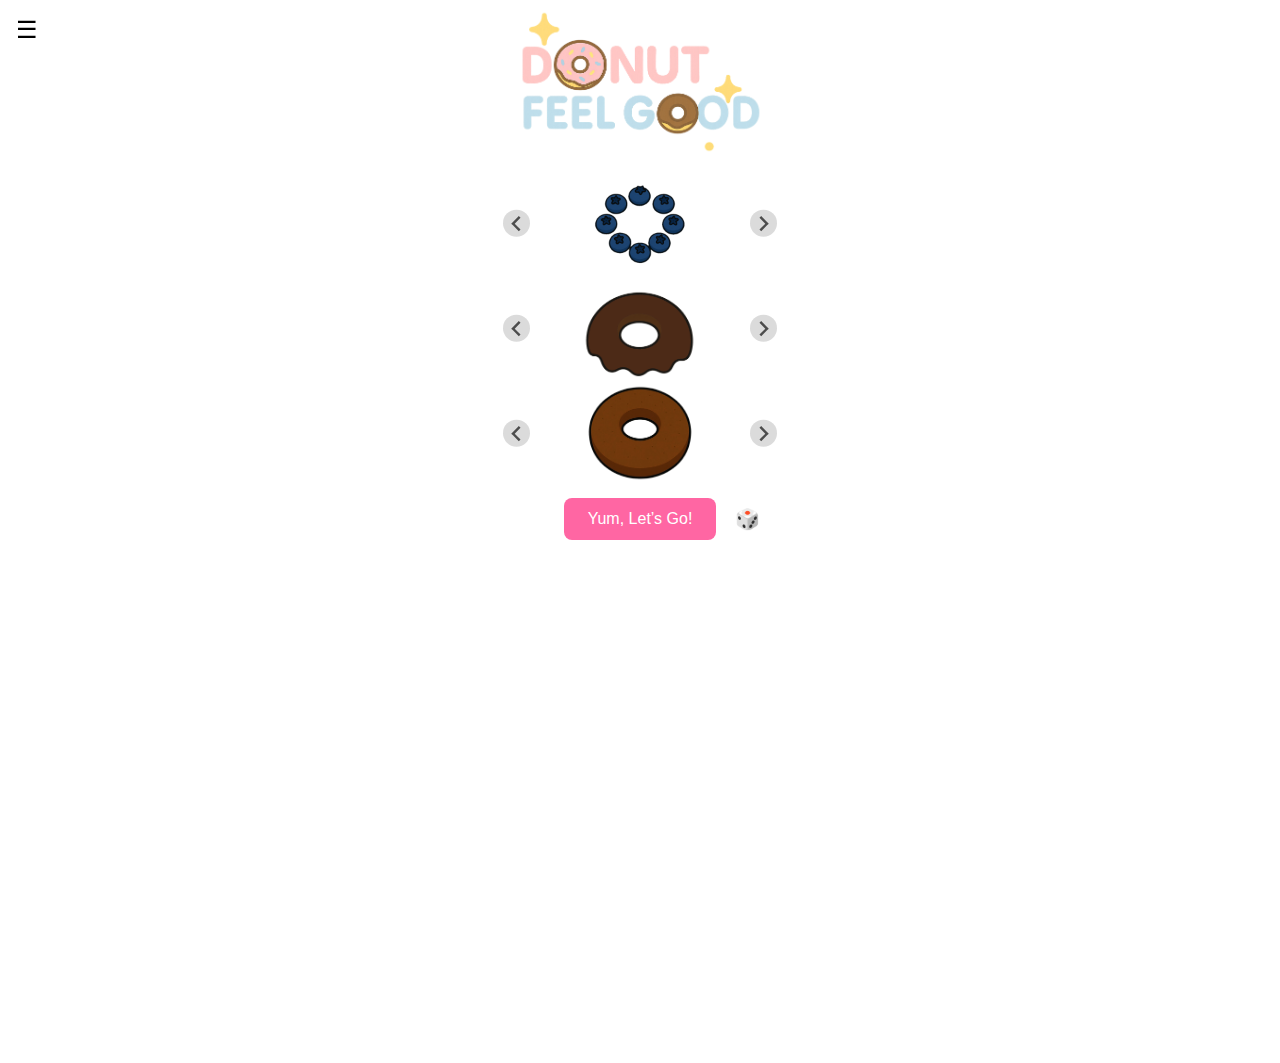
<file: donut-builder.html>
<!DOCTYPE html>
<script>
  document.addEventListener('DOMContentLoaded', function () {
    const toggleButton = document.getElementById('menu-toggle');
    const sideMenu = document.getElementById('side-menu');

    toggleButton.addEventListener('click', function () {
      sideMenu.classList.toggle('open');
    });
  });
</script>
<html lang="en">
<head>
  <meta charset="UTF-8" />
  <meta name="viewport" content="width=device-width, initial-scale=1.0" />
  <title>Donut Carousel</title>
  <link rel="stylesheet" href="https://cdn.jsdelivr.net/npm/@splidejs/splide@4.1.3/dist/css/splide.min.css" />
  <link rel="stylesheet" href="global.css" />
  <link rel="stylesheet" href="donut-builder.css" />
  
  <link href="https://fonts.googleapis.com/css2?family=Baloo+2&display=swap" rel="stylesheet" />
  
</head>
<body>

  <button id="menu-toggle" class="burger-button">☰</button>
  <div id="side-menu" class="side-menu">
    <ul>
      <li><a href="index.html">🍩 Today's Mood</a></li>
      <li><a href="history.html">📖 Sealed Boxes of Feelings </a></li>
      <li><a href="donut-builder.html">🎨 Make Your Own Donut</a></li>
      <li><a href="cleanup.html">Look at Saved Donuts</a></li>
        <li><a href="donut_mood_info.html">The Science</a></li>
    </ul>
  </div>

  <header class="logo-header">
    <img src="images/donut-logo.png" alt="Donut Feel Good logo" class="donut-logo" />
  </header>

<div class="carousel-container">
  <!-- Topping Carousel -->
  <div id="topping-carousel" class="splide">

<button id="edit-button" aria-label="Unlock" title="Click to edit" style="display: none;">
  <img src="assets/lock.png" alt="Unlock" />
</button>

    <div class="splide__track">
      <ul class="splide__list">
        <li class="splide__slide" data-shape="round"><img src="assets/topping1.png" alt="Topping 1" /></li>
        
        <li class="splide__slide" data-shape="round"><img src="assets/topping2.png" alt="Topping 2" /></li>
        <li class="splide__slide" data-shape="round"><img src="assets/topping3.png" alt="Topping 3" /></li>
           <li class="splide__slide" data-shape="round"><img src="assets/topping4.png" alt="Topping 3" /></li>
                
      </ul>
    </div>
  </div>

  <!-- Glaze Carousel -->
  <div id="glaze-carousel" class="splide">
    <div class="splide__track">
      <ul class="splide__list">
        <li class="splide__slide" data-shape="round"><img src="assets/glaze1.png" alt="Glaze 1" /></li>
        <li class="splide__slide" data-shape="round"><img src="assets/glaze2.png" alt="Glaze 2" /></li>
        <li class="splide__slide" data-shape="round"><img src="assets/glaze3.png" alt="Glaze 3" /></li>
                <li class="splide__slide" data-shape="round"><img src="assets/glaze4.png" alt="Glaze 4" /></li>
        <li class="splide__slide" data-shape="round"><img src="assets/glaze5.png" alt="Glaze 5" /></li>
             <li class="splide__slide" data-shape="round"><img src="assets/glaze6.png" alt="Glaze 6" /></li>
      </ul>
    </div>
  </div>

  <!-- Base Carousel -->
<div id="base-carousel" class="splide">
  <div class="splide__track">
    <ul class="splide__list">
      <li class="splide__slide" data-shape="round"><img src="assets/base1.png" alt="Donut Base 1" /></li>
      <li class="splide__slide" data-shape="long"><img src="assets/bar-base1.png" alt="Bar Base 1" /></li>
      <li class="splide__slide" data-shape="long"><img src="assets/bar-base2.png" alt="Bar Base 2" /></li>
      <li class="splide__slide" data-shape="round"><img src="assets/base2.png" alt="Donut Base 2" /></li>
      <li class="splide__slide" data-shape="round"><img src="assets/base3.png" alt="Donut Base 3" /></li>
    </ul>
  </div>


</div>
  <!-- Attach donut details here -->
<div id="donut-details" class="donut-details" style="display: none;">
<div class="name-wrapper">
  <input type="text" id="donut-name" maxlength="15" placeholder="Name your donut" />
  <span id="char-count">0 / 15</span>
</div>

  <select id="donut-type">
    <option value="">- Choose a mood -</option>
    <option value="happy">😊 Happy</option>
    <option value="calm">😌 Calm</option>
    <option value="sad">😢 Sad</option>
    <option value="stressed">😰 Stressed</option>
    <option value="neutral">😐 Neutral</option>
    <option value="conflicted">🤯 Conflicted</option>
    <option value="dreamy">💭 Dreamy</option>
    <option value="surprise">😲 Surprise</option>
    <option value="angry">😠 Angry</option>
    <option value="tired">🥱 Tired</option>
  </select>


<div id="save-warning" style="display:none; color: red; font-weight: bold;">
  🎒 Donut display is full! Delete some saved donuts to add new ones.
</div>

  <div id="save-wrapper">
    <button id="saveDonut"> Save to Display </button>
  </div>
</div>

<!-- Action Buttons -->
<div class="button-row">
  <div class="main-button-wrapper">
    <button id="confirm-button">Yum, Let’s Go!</button>
  </div>
  <button id="dice-button" aria-label="Randomize" title="Randomize">🎲</button>
</div>

<canvas id="donutCanvas" width="300" height="300" style="display:none;"></canvas>
<div id="donutGallery"></div>

  <script src="https://cdn.jsdelivr.net/npm/@splidejs/splide@4.1.3/dist/js/splide.min.js"></script>
  <script src="donut-builder.js"></script>
</body>
</html>
</file>
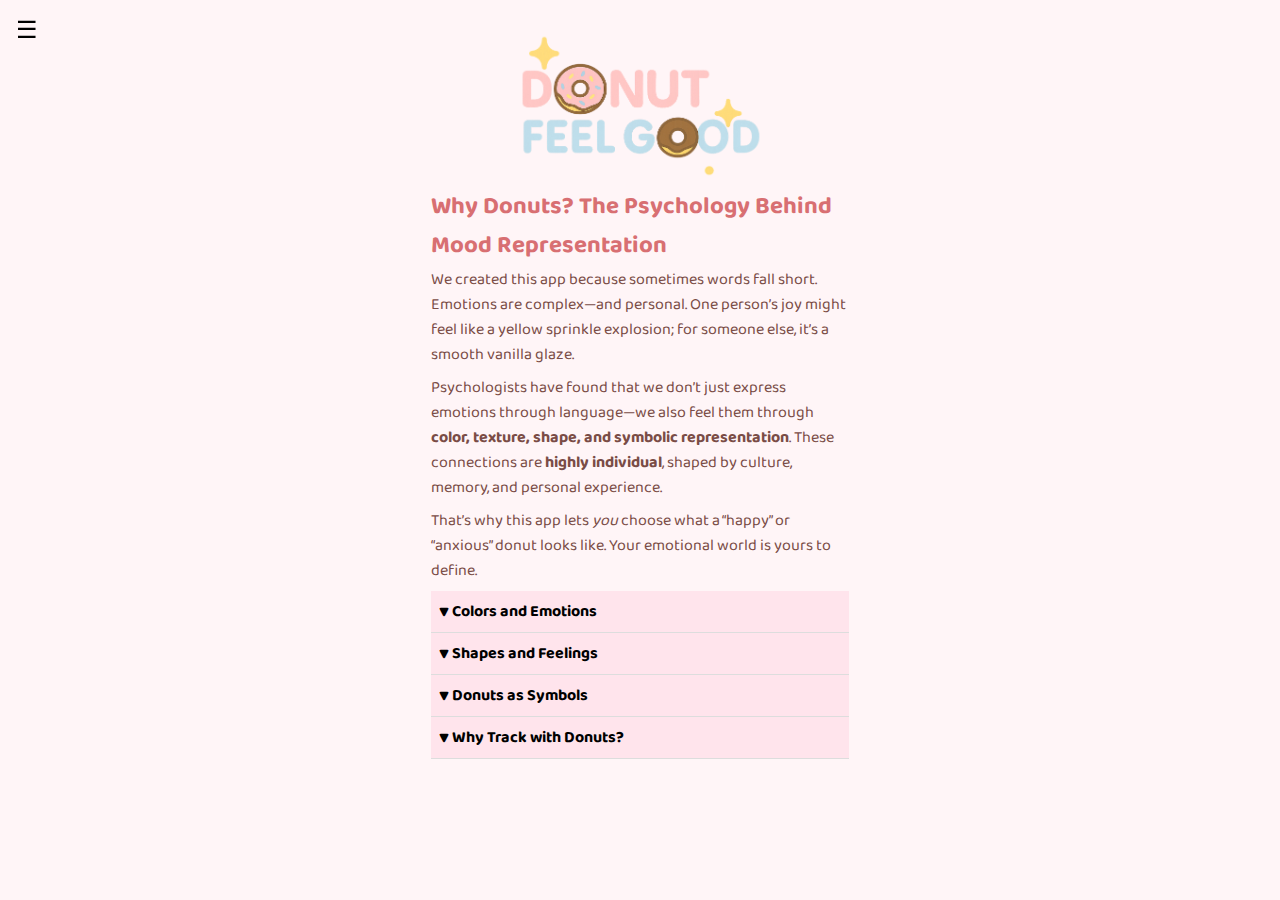
<file: donut_mood_info.html>
<html lang="en">
<head>
  <meta charset="UTF-8" />
  <meta name="viewport" content="width=device-width, initial-scale=1.0" />
  <title>Why Donuts? - The Psychology Behind the App</title>
  <link rel="stylesheet" href="global.css" />
    <link rel="stylesheet" href="donut-info.css" />
  <link href="https://fonts.googleapis.com/css2?family=Baloo+2&display=swap" rel="stylesheet" />
</head>
<body>
    <div class="page-wrapper">

  <button id="menu-toggle" class="burger-button">☰</button>
  <div id="side-menu" class="side-menu">
    <ul>
      <li><a href="index.html">🍩 Today's Mood</a></li>
      <li><a href="history.html">📖 Sealed Boxes of Feelings </a></li>
      <li><a href="donut-builder.html">🎨 Make Your Own Donut</a></li>
      <li><a href="cleanup.html">Look at Saved Donuts</a></li>
      <li><a href="donut_mood_info.html">The Science</a></li>
    </ul>
  </div>
  
    <header class="logo-header">
    <img src="images/donut-logo.png" alt="Donut Feel Good logo" class="donut-logo" />
  </header>

  
  <h1>Why Donuts? The Psychology Behind Mood Representation</h1>

<p>We created this app because sometimes words fall short. Emotions are complex—and personal. One person’s joy might feel like a yellow sprinkle explosion; for someone else, it’s a smooth vanilla glaze.</p>
<p>Psychologists have found that we don’t just express emotions through language—we also feel them through <strong>color, texture, shape, and symbolic representation</strong>. These connections are <strong>highly individual</strong>, shaped by culture, memory, and personal experience.</p>
<p>That’s why this app lets <em>you</em> choose what a “happy” or “anxious” donut looks like. Your emotional world is yours to define.</p>

<button class="accordion-header"><span class="arrow">▼</span> Colors and Emotions</button>
<div class="accordion-body">
  <p>Colors have long been associated with emotions—think of <em>“feeling blue”</em> or <em>“seeing red.”</em> However, these associations are not universal; they vary significantly across individuals and cultures.</p>

  <h3>Individual Differences</h3>
  <p>Research indicates that personal experiences, cultural backgrounds, and individual perceptions influence how we associate colors with emotions. For instance, while many might associate the color red with love or anger, others might connect it to excitement or danger based on personal experiences.</p>

  <h3>Cultural Variations</h3>
  <p>A study involving participants from 31 countries found both similarities and differences in color-emotion associations. While some associations, like pink with love and pleasure, were common, others varied. For example, red was linked to joy and amusement by Chinese participants but associated with fear by Nigerian participants<sup>[1]</sup>.</p>

  <p>Another study focusing on the Eastern Arabian Gulf culture found that white was associated with feelings of cleanliness and relaxation, while black was linked to heaviness and tension<sup>[2]</sup>.</p>

  <h3>Examples Across Cultures</h3>
  <ul>
    <li><strong>Black</strong>: Mourning or grief in Western cultures; power and elegance in Japan.</li>
    <li><strong>White</strong>: Purity in the West; mourning and funerals in many East Asian cultures.</li>
    <li><strong>Red</strong>: Danger or aggression in Western contexts; luck, happiness, and celebration in China.</li>
    <li><strong>Blue</strong>: Sadness in the U.S. (“feeling blue”); spirituality and protection in Middle Eastern cultures.</li>
    <li><strong>Yellow</strong>: Happiness and warmth in the U.S.; jealousy in France; mourning in Egypt.</li>
    <li><strong>Green</strong>: Envy in the West (“green with envy”); holiness and positivity in Islamic cultures.</li>
  </ul>

  <p>These examples highlight how emotion-color mappings are culturally constructed and emotionally personal.</p>

  <h3>Implications for Mood Representation</h3>
  <p>These findings underscore the importance of personalization in mood representation. In our app, allowing users to select colors that resonate with their personal feelings ensures a more accurate and meaningful emotional expression.</p>

  <h4>Sources</h4>
  <ol class="source-list">
    <li id="source1">
      Jonauskaite, D., et al. (2022). 
      <em>Cross-cultural patterns in color–emotion associations.</em> 
      Psychology of Aesthetics, Creativity, and the Arts. 
      <a href="https://www.psychologytoday.com/us/blog/color-psychology/202202/why-links-between-colors-and-emotions-may-be-universal" target="_blank">Read article</a>
    </li>
    <li id="source2">
      Al-Ayash, A., Kane, R. T., Smith, D., & Green-Armytage, P. (2016). 
      <em>The influence of color on emotion and physiological arousal: A cross-cultural comparison.</em> 
      ResearchGate. 
      <a href="https://www.researchgate.net/publication/295397639_A_Cross-cultural_study_of_emotional_Responses_on_Colours" target="_blank">Read article</a>
    </li>
  </ol>
</div>

<button class="accordion-header"><span class="arrow">▼</span> Shapes and Feelings</button>
<div class="accordion-body">
  <p>We don’t just feel colors—we respond emotionally to <strong>shapes</strong>. Psychological experiments show that <strong>soft, rounded shapes</strong> are generally associated with safety, happiness, and approachability, while <strong>angular or sharp shapes</strong> can induce feelings of alertness or even threat.</p>

  <p>One 2016 study using EEG confirmed that even basic geometric forms—like circles and triangles—can prime emotional responses before we’re even conscious of it<sup>[3]</sup>.</p>

  <p>Even young children tend to prefer soft curves to jagged edges. Shapes that are rounded, symmetrical, and familiar tend to elicit warmth and calm, while irregular or spiky shapes can produce discomfort<sup>[4]</sup>.</p>

  <h3>Cultural and Contextual Variation</h3>
  <p>While some shape-emotion patterns are widespread, emotional interpretation can vary across cultures:</p>
  <ul>
    <li><strong>Triangles</strong> pointing down often signal negativity in Western iconography, but upward-pointing triangles symbolize fire and aspiration in <strong>Hindu and Buddhist traditions</strong>.</li>
    <li><strong>Geometric tessellations</strong> in <strong>Islamic art</strong> are designed to evoke cosmic order and spiritual infinity—not abstraction or neutrality.</li>
    <li><strong>Spirals</strong>, which may feel chaotic in Western design, represent <strong>cycles of life and harmony</strong> in <strong>Celtic and Indigenous traditions</strong>.</li>
  </ul>

  <h3>So What Does This Have to Do with Donuts?</h3>
  <p>A lot, actually.</p>

  <p>When you choose a donut shape—round, bar, filled, twisted—you’re doing more than picking a dessert form. You’re tapping into a <strong>visual-emotional language</strong>. A smooth round donut might feel soft and nostalgic; a bar shape could feel more stable or plain; something chaotic or sprinkled might match a sense of joy or overstimulation.</p>

  <p>When users build their own donut, they’re shaping a metaphor for their feeling—not just describing it, but <strong>seeing</strong> it. That shape, whether chosen for its symmetry, simplicity, or emotional resonance, becomes a <strong>visual stand-in for a mood</strong>.</p>

  <h4>Sources</h4>
  <ol class="source-list">
    <li id="source3">
      Bertamini, M., Palumbo, L., Gheorghes, T. N., & Galatsidas, M. (2016). 
      <em>Affective Priming by Simple Geometric Shapes: Evidence from Event-Related Potentials.</em> 
      <a href="https://www.frontiersin.org/articles/10.3389/fpsyg.2016.00917/full" target="_blank">Read article</a>
    </li>
    <li id="source4">
      Bar, M., & Neta, M. (2006). 
      <em>Humans Prefer Curved Visual Objects.</em> 
      Psychological Science, 17(8), 645–648. 
      <a href="https://doi.org/10.1111/j.1467-9280.2006.01759.x" target="_blank">Read article</a>
    </li>
  </ol>
</div>
<button class="accordion-header"><span class="arrow">▼</span> Donuts as Symbols</button>
<div class="accordion-body">
  <p>The act of turning your emotions into symbols—a drawing, a color, a donut—isn’t just playful. It’s deeply psychological. This is known as <strong>symbolic encoding</strong>, and it plays a vital role in emotional development, communication, and regulation.</p>

  <h3>Symbolic Play and Development</h3>
  <p>In early childhood, symbolic play (pretending a block is a phone, or a crayon scribble is a storm) allows kids to externalize and work through big feelings safely. Research in <em>Topics in Language Disorders</em> shows that this kind of imaginative substitution builds empathy, self-regulation, and insight<sup>[5]</sup>.</p>

  <h3>Multiple Code Theory</h3>
  <p>Wilma Bucci’s <strong>Multiple Code Theory</strong> explains how we process emotions across three systems:</p>
  <ul>
    <li><strong>Subsymbolic</strong> (bodily sensations)</li>
    <li><strong>Nonverbal symbolic</strong> (images and metaphors)</li>
    <li><strong>Verbal symbolic</strong> (language)</li>
  </ul>
  <p>Using visual symbols like donuts lets users bridge the gap between felt experience and cognitive understanding—it gives form to a feeling<sup>[6]</sup>.</p>

  <h3>Donuts as Personal Symbols</h3>
  <p>In this app, the donut becomes a <strong>symbolic container</strong> for emotion. You’re not just picking a snack—you’re choosing a combination of shape, glaze, and topping that intuitively expresses how you feel <em>right now</em>. That symbolic act gives distance and clarity: <em>“I don’t know how to describe my mood—but it looks like this.”</em></p>
  <p>Because it’s visual, customizable, and metaphor-rich, a donut becomes a <strong>personalized emotional stand-in</strong>—a tool for naming feelings without needing the right words.</p>

  <h3>Affect Labeling: Naming Emotions Calms the Mind</h3>
  <p>Even naming an emotion helps us manage it. This process, called <strong>affect labeling</strong>, has been shown in fMRI studies to reduce amygdala activity (emotional reactivity) and increase prefrontal engagement (rational control). Simply put: turning a raw feeling into a symbol or label makes it less overwhelming<sup>[7][8]</sup>.</p>

  <h4>Sources</h4>
  <ol class="source-list">
    <li id="source5">
      Wieder, S., & Greenspan, S. I. (2017). 
      <em>The Power of Symbolic Play in Emotional Development Through the DIR Lens.</em> 
      Topics in Language Disorders, 37(3), 181–191. 
      <a href="https://journals.lww.com/topicsinlanguagedisorders/fulltext/2017/07000/the_power_of_symbolic_play_in_emotional.6.aspx" target="_blank">Read article</a>
    </li>
    <li id="source6">
      Bucci, W. (2002). 
      <em>The Referential Process, Consciousness, and the Sense of Self.</em> 
      Psychoanalytic Psychology, 19(4), 734–774. 
      <a href="https://pep-web.org/search/document/APA.047.0955A" target="_blank">Read article</a>
    </li>
    <li id="source7">
      Torre, J. B., et al. (2023). 
      <em>Affect Labeling Revisited: A Systematic Review and Meta-Analysis of the Neuroimaging Literature.</em> 
      Emotion Review, 15(1), 5–20. 
      <a href="https://journals.sagepub.com/doi/10.1177/1754073917742706" target="_blank">Read article</a>
    </li>
    <li id="source8">
      Burklund, L. J., et al. (2023). 
      <em>Neural Mechanisms of Affect Labeling.</em> 
      PubMed Central. 
      <a href="https://www.ncbi.nlm.nih.gov/pmc/articles/PMC9799301/" target="_blank">Read article</a>
    </li>
  </ol>
</div>


<button class="accordion-header"><span class="arrow">▼</span> Why Track with Donuts?</button>

<div class="accordion-body">
<p>You don’t always need a long journal entry to say how you feel. Sometimes, a bright pink, sprinkle-covered donut with the label <em>“excited but overwhelmed”</em> says it better.</p>

<p>In this app, you don’t just choose a donut to match your feelings—you <strong>assign an emotion</strong> to each donut. That act is powerful. It means:</p>
<ul>
  <li>You’re paying attention to how you feel,</li>
  <li>You’re choosing a visual symbol that fits,</li>
  <li>And you’re naming the emotion in your own words.</li>
</ul>

<p>This process draws from several layers of psychological research. The <strong>color, shape, and style</strong> of your donut speak to emotional tone and energy. The act of naming the emotion—known as <strong>affect labeling</strong>—has been shown to reduce emotional intensity and improve self-regulation.</p>

<p>By pairing <strong>symbolic representation</strong> (your donut design) with explicit <strong>emotion labeling</strong> (your chosen word or phrase), you’re creating a personal, expressive, and scientifically grounded snapshot of your mood. Over time, these snapshots can reveal patterns and insights that might otherwise be hard to access.</p>

<blockquote>You’re not just saying “I had a rough day.” You’re saying:<br />
“This was the flavor of my emotion. And here’s what I called it.”</blockquote>

<p>That’s not just expressive—it’s <strong>emotional fluency</strong>.</p>
</div>
</div>
</div>

</div>


<script src="donut-info.js"></script>
</body>
</html>
</file>
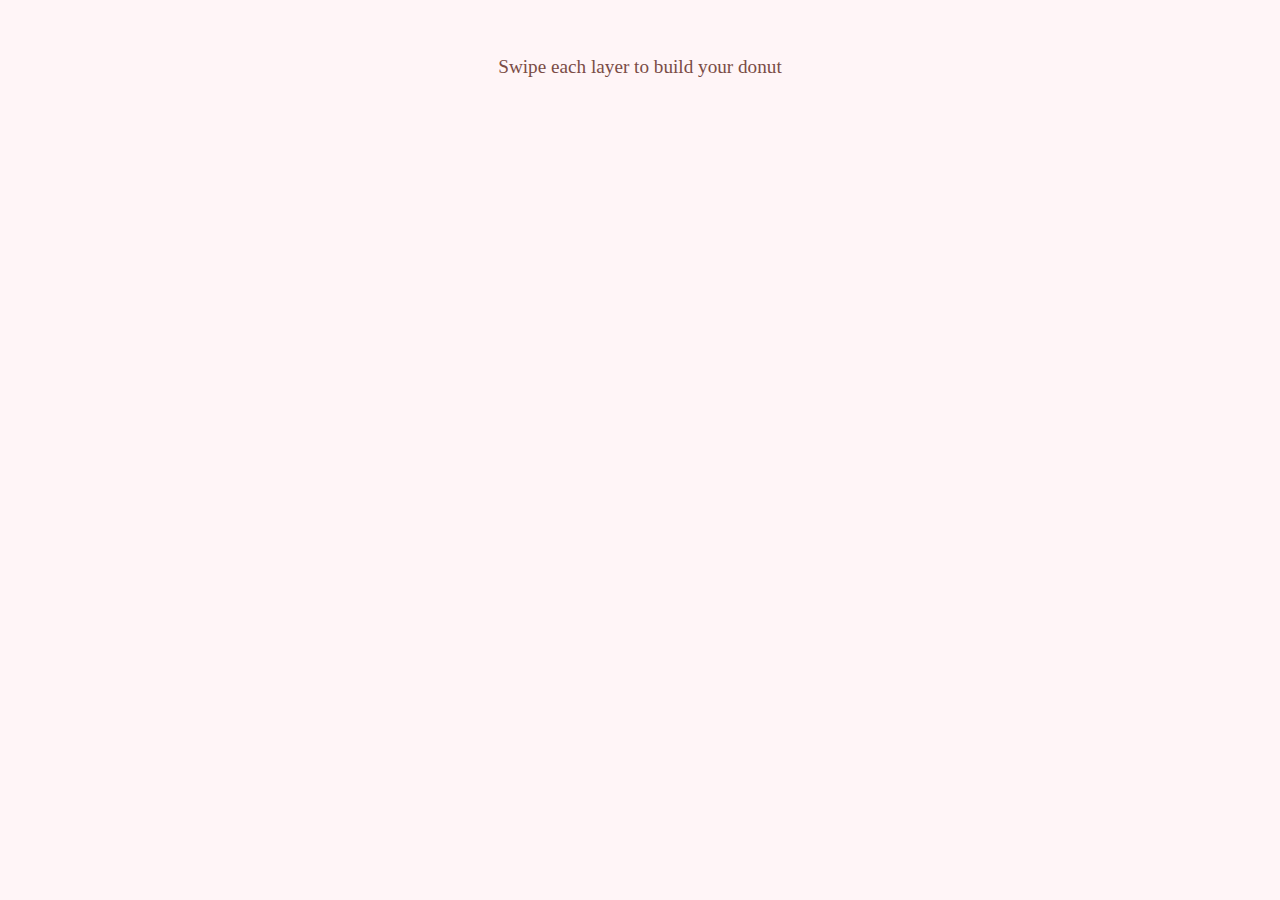
<file: makeyourown.html>
<!DOCTYPE html>
<html lang="en">
<head>
  <meta charset="UTF-8" />
  <meta name="viewport" content="width=device-width, initial-scale=1.0" />
  <title>Make Your Own Donut</title>
  <link rel="stylesheet" href="style.css" />
  <link rel="stylesheet" href="https://cdn.jsdelivr.net/npm/@splidejs/splide@4/dist/css/splide.min.css" />
</head>
<body>
  <div class="donut-builder">
    <div id="base-carousel" class="splide donut-layer"></div>
    <div id="glaze-carousel" class="splide donut-layer"></div>
    <div id="topping-carousel" class="splide donut-layer"></div>
    <div class="donut-instructions">
  <p>Swipe each layer to build your donut</p>
</div>

  </div>

  <script src="https://cdn.jsdelivr.net/npm/@splidejs/splide@4/dist/js/splide.min.js"></script>
  <script src="makeyourown.js"></script>
</body>
</html>
</file>
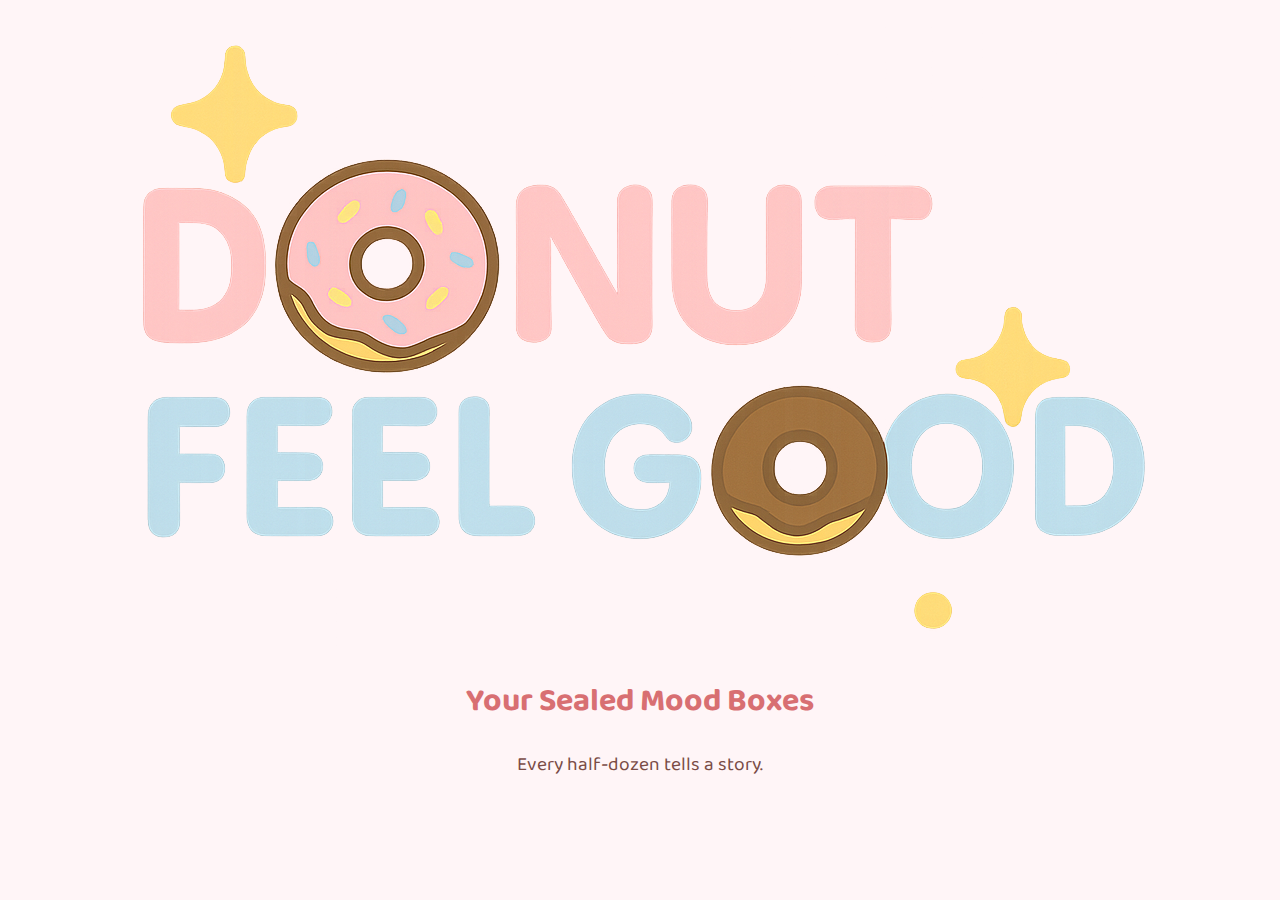
<file: mood.html>
<!DOCTYPE html>
<html lang="en">
<head>
  <meta charset="UTF-8" />
  <meta name="viewport" content="width=device-width, initial-scale=1.0"/>
  <title>Sealed Mood Boxes</title>
  <link rel="stylesheet" href="style.css" />
  <link href="https://fonts.googleapis.com/css2?family=Baloo+2&display=swap" rel="stylesheet" />
</head>
<body>
  <header class="logo-header">
    <a href="index.html">
      <img src="images/donut-logo.png" alt="Donut Feel Good logo" class="donut-logo" />
    </a>
    <h1>Your Sealed Mood Boxes</h1>
    <p>Every half-dozen tells a story.</p>
  </header>

  <main id="sealed-mood-boxes">
    <!-- JS will inject sealed boxes here -->
  </main>

  <script src="mood.js"></script>
</body>
</html>
</file>
<file: donut-builder.css>
html, body {
  margin: 0;
  padding: 0;
  height: 100%;
  overflow: hidden;
  background-color: #fff;
}

.carousel-container {
  display: flex;
  flex-direction: column;
  justify-content: flex-start; /* 👈 Anchor to the top */
  align-items: center;
  height: 100%;
  padding-top: 10px; /* 👈 Gives space above the top carousel */
  gap: 5px;
}


.splide {
  width: 100%;
  max-width: 300px;
  height: 100px;
  overflow: hidden;
  margin: 0px;
  padding: 0px;
}

.splide__slide img {
  width: 100%;
  height: auto;
  max-height: 100px;
  object-fit: contain;
  display: block;
  margin: 0 auto;
}

/* Hide pagination dots */
.splide__pagination {
  display: none !important;
}

/* Button Row (Confirm + Dice) */
.button-row {
  position: relative;
  width: 100%;
  max-width: 300px;
  display: flex;
  justify-content: center;
  align-items: center;
  margin-top: 10px;
}

/* Wrapper to keep confirm button centered */
.main-button-wrapper {
  flex: 1;
  display: flex;
  justify-content: center;
}

/* Confirm Button */
#confirm-button {
  padding: 12px 24px;
  font-size: 16px;
  background-color: #ff66a3;
  color: white;
  border: none;
  border-radius: 8px;
  cursor: pointer;
  transition: background-color 0.3s ease;
}

#confirm-button:hover {
  background-color: #e05590;
}

/* Dice Button */
#dice-button {
  position: absolute;
  right: 0;
  background-color: transparent;
  border: none;
  font-size: 20px;
  padding: 8px 30px;
  cursor: pointer;
  z-index: 10;
  transition: background-color 0.3s ease;
}

#dice-button:hover {
  background-color: transparent;
}

/* Edit (Lock) Button */
#edit-button {
  position: absolute;
  top: 8px;
  right: 8px;
  background: none;
  border: none;
  padding: 0;
  cursor: pointer;
  z-index: 10;
}

#edit-button img {
  width: 32px;
  height: 32px;
}

/* Carousel stacking order */
#base-carousel {
  position: relative;
  z-index: 1;
  transition: transform 0.5s ease;
  display: flex;
  flex-direction: column;
  align-items: center;
}

#glaze-carousel {
  position: relative;
  z-index: 2;
    transition: transform 0.5s ease;
}

#topping-carousel {
  position: relative;
  z-index: 3;
  transition: transform 0.5s ease;
}

/* Shift animation when confirmed */
.shift-up #base-carousel {
  transform: translateY(-190%);
}

.shift-up #topping-carousel {
  transform: translateY(7%);
}

.shift-up #glaze-carousel {
  transform: translateY(-100%);
}

#donut-details {
  position: absolute;
  top: 320px;
  left: 50%;
  transform: translateX(-50%) translateY(20px); /* start slightly lower */
  opacity: 0;
  transition: opacity 0.5s ease, transform 0.5s ease;
  display: flex;
  flex-direction: column;
  align-items: center;
  gap: 10px;
  z-index: 5;
}

#donut-details.visible {
  transform: translateX(-50%) translateY(0); /* slide up */
  opacity: 1;
}


#donut-name,
#donut-type {
  font-size: 16px;
  padding: 8px 12px;
  border-radius: 6px;
  border: 1px solid #ccc;
  width: 200px;
  text-align: center;
}
</file>
<file: donut-info.css>
/*Overriding the global */

h1 {
  font-size: 1.5rem;
  color: #d86f72;
}

p {
  font-size: 1rem;
  color: #7a4c46;
  margin: 0.1rem 0 .5rem;
}

body{
    text-align: left;
}


.info-container {
  max-width: 600px;
  margin: auto;
  padding: 1rem;
  background: #fff;
  border-radius: 12px;
  box-shadow: 0 0 8px rgba(0, 0, 0, 0.08);
}

.info-block {
  margin: 1rem 0;
  border-radius: 10px;
  overflow: hidden;
  border: 1px solid #f5d9d9;
  background-color: #fffaf9;
}

.info-block summary {
  padding: 1rem;
  font-size: 1.1rem;
  font-weight: bold;
  cursor: pointer;
  background-color: #ffeae8;
  color: #c75050;
}

.info-block summary::marker {
  color: #c75050;
}

.info-block div {
  padding: 1rem;
  color: #5b3a2f;
  font-size: 0.95rem;
  line-height: 1.5;
  text-align: left;
}

/* Mobile responsiveness */
@media (max-width: 400px) {
  .info-container {
    padding: 0.75rem;
  }

  .info-block summary, .info-block div {
    padding: 0.75rem;
  }
}


.accordion {
  width: 100%;
  max-width: 450px;
  margin: auto;
}
.accordion-header {
  background: #ffe4ec;
  border: none;
  padding: 0.5rem;
  width: 100%;
  font-size: 1rem;
  font-weight: bold;
  text-align: left;
  font-family: 'Baloo 2', sans-serif;
  cursor: pointer;
  border-bottom: 1px solid #ddd;
  transition: background 0.2s ease;
}
.accordion-header:hover {
  background: #ffd5e6;
}
.accordion-body {
  display: none;
  padding: 0.75rem 1rem;
  background: #fff;
  font-size: 0.9rem;
  border-bottom: 1px solid #eee;
}
.accordion-body p {
  margin-top: 0;
}

.page-wrapper {
  max-width: 450px;
  margin: auto;
  padding: 1rem;
  box-sizing: border-box;
}

.accordion-body ul,
.accordion-body ol {
  padding-left: 1.5rem;
  margin-left: 0;
  margin-right: 0;
  margin-top: 0.5rem;
  margin-bottom: 1rem;
}

.accordion-body li {
  margin-bottom: 0.5rem;
  line-height: 1.5;
}
</file>
<file: style.css>
body {
  font-family: 'Baloo 2', cursive;
  background-color: #fff5f7;
  color: #5b3a2f;
  padding: 1rem;
  text-align: center;
}

h1 {
  font-size: 2rem;
  color: #d86f72;
}

p {
  font-size: 1.2rem;
  color: #7a4c46;
  margin-bottom: 2rem;
}

/* Splide slide wrapper */
.splide {
  max-width: 700px;
  margin: 0 auto 2rem;
}

.splide__pagination {
  display: none;
}

/* Donut buttons */
.donut {
  width: 100%;
  aspect-ratio: 1 / 1;
  max-width: 120px;
  background-color: #fff;
  border-radius: 50%;
  border: 4px solid #ffcfd2;
  box-shadow: 0 4px 10px rgba(0, 0, 0, 0.1);
  display: flex;
  flex-direction: column;
  justify-content: center;
  align-items: center;
  cursor: pointer;
  transition: transform 0.2s ease;
  margin: 0 auto;
}

.donut:hover {
  transform: scale(1.05);
  background-color: #ffe7eb;
}

.donut span {
  font-size: 2rem;
  margin-bottom: 0.25rem;
}

.donut div {
  font-weight: bold;
  font-size: 1rem;
}

.donut-image {
  width: 100%;
  aspect-ratio: 1 / 1;
  max-width: 120px;
  border-radius: 50%;
  border: 4px solid #ffcfd2;
  object-fit: cover;
  box-shadow: 0 4px 10px rgba(0, 0, 0, 0.1);
  cursor: pointer;
  transition: transform 0.2s ease;
  margin: 0 auto;
}

.donut-image:hover {
  transform: scale(1.05);
  border-color: #f4a8aa;
}


.donut-selection {
  margin-top: 1.5rem;
  font-size: 1.3rem;
  color: #5b3a2f;
}

.add-button {
  margin-top: 0.5rem;
  padding: 0.5rem 1rem;
  font-size: 1rem;
  border: none;
  background-color: #ffcfd2;
  border-radius: 8px;
  cursor: pointer;
  transition: background-color 0.2s ease;
}

.add-button:hover {
  background-color: #f4a8aa;
}


#calendar-history {
  background: #fffafc;
  border: 2px dashed #ffcfd2;
  padding: 1rem;
  border-radius: 10px;
  max-width: 500px;
  margin: 1rem auto;
  color: #5b3a2f;
}

.fade-out {
  opacity: 1;
  transition: opacity 1s ease;
}

.fade-out.hidden {
  opacity: 0;
}

#show-date-picker {
  font-size: 0.9rem;
  background-color: #f8f8f8;
  color: #5b3a2f;
  border: 1px solid #ddd;
  border-radius: 6px;
}


.calendar-toggle {
  position: fixed;
  bottom: 1rem;
  left: 50%;
  transform: translateX(-50%);
  z-index: 1000;
  padding: 0.75rem 1.5rem;
  background-color: #f8f8f8;
  border: none;
  border-radius: 6px;
  font-size: 0.9rem;
  box-shadow: 0 4px 10px rgba(0, 0, 0, 0.1);
  color: #5b3a2f;
  cursor: pointer;
}

.calendar-toggle:hover {
  background-color: #f4a8aa;
}
</file>
<file: global.css>
/* style.css — fully integrated and optimized */

/* Reset and Base */
* {
  margin: 0;
  padding: 0;
  box-sizing: border-box;
}

html, body {
  max-width: 100%;
  overflow-x: hidden;
}

body {
  font-family: 'Baloo 2', cursive;
  background-color: #fff5f7;
  color: #5b3a2f;
  text-align: center;
  padding: 0.5rem 0;
}

h1 {
  font-size: 2rem;
  color: #d86f72;
}

p {
  font-size: 1.2rem;
  color: #7a4c46;
  margin: 0.1rem 0 .5rem;
}

/* Logo */
.logo-header {
  text-align: center;
  margin: 0;
}

.donut-logo {
  max-width: 250px;
  height: auto;
  display: block;
  margin: 0.5rem auto;
}

/* Burger Menu */
.burger-button {
  position: fixed;
  top: 1rem;
  left: 1rem;
  z-index: 1001;
  font-size: 1.5rem;
  background: none;
  border: none;
  cursor: pointer;
}

.side-menu {
  position: fixed;
  top: 0;
  left: -250px;
  width: 200px;
  height: 100%;
  background-color: #fff5f7;
  color: #5b3a2f;
  box-shadow: 2px 0 10px rgba(0, 0, 0, 0.2);
  padding: 2rem 1rem;
  z-index: 1000;
  transition: left 0.3s ease;
}

.side-menu.open {
  left: 0;
}

.side-menu ul {
  list-style: none;
  padding: 0;
}

.side-menu li {
  margin-bottom: 1.2rem;
}

.side-menu a {
  text-decoration: none;
  color: #5b3a2f;
  font-weight: bold;
}
</file>
